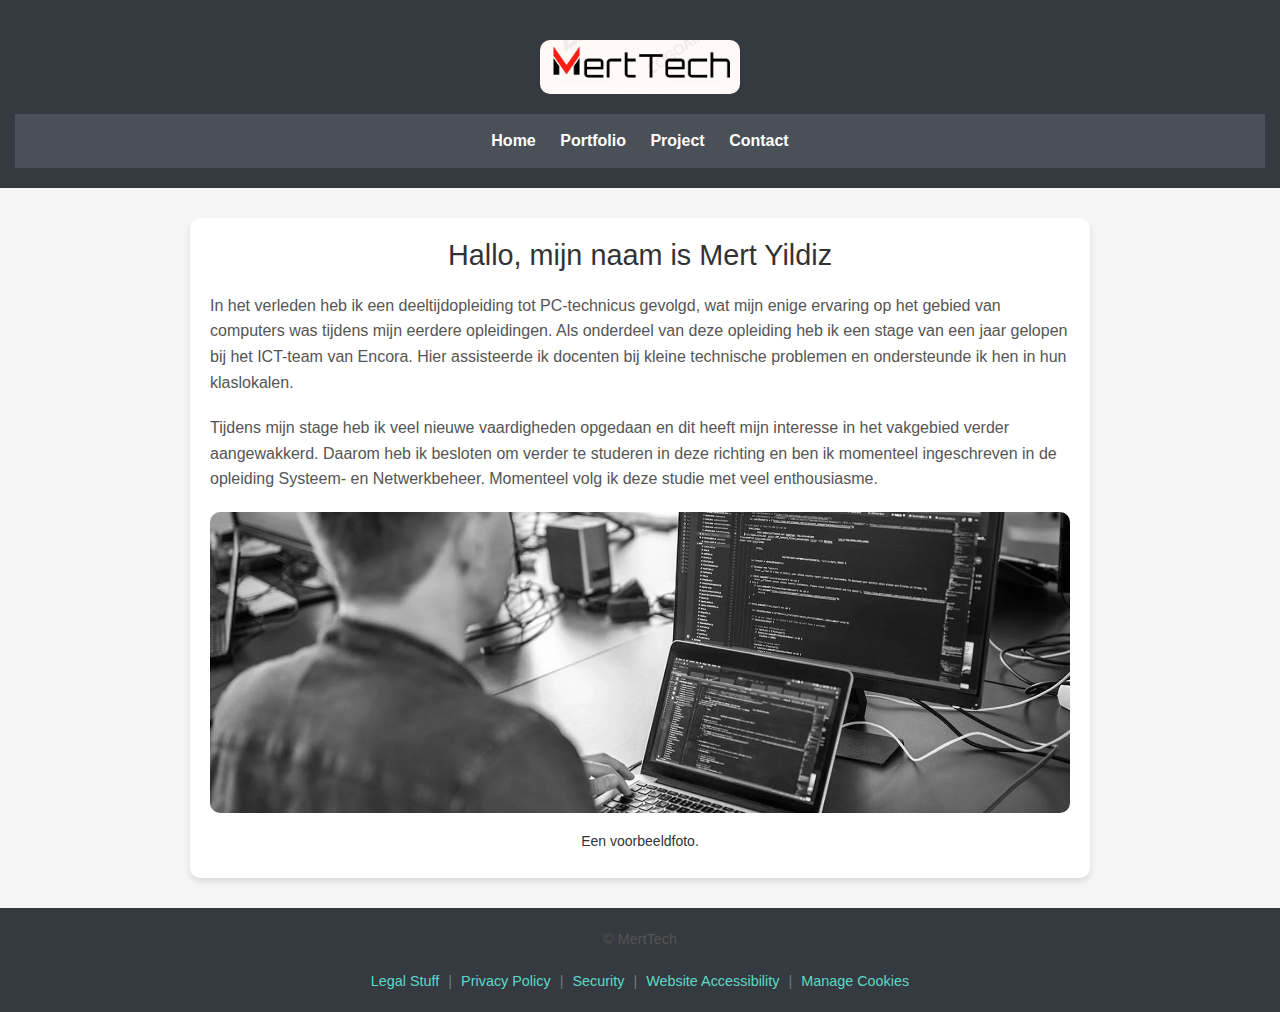
<file: deelopdracht 3/index.html>
<!DOCTYPE html>
<html lang="nl-BE">

<head>
  <meta charset="UTF-8">
  <meta name="viewport" content="width=device-width, initial-scale=1.0">
  <title>Shop</title>
  <!-- Bootstrap CSS -->
  <link href="https://cdn.jsdelivr.net/npm/bootstrap@5.3.3/dist/css/bootstrap.min.css" rel="stylesheet"
    integrity="sha384-QWTKZyjpPEjISv5WaRU9OFeRpok6YctnYmDr5pNlyT2bRjXh0JMhjY6hW+ALEwIH" crossorigin="anonymous">
  <!-- Bootstrap CSS Icons -->
  <link rel="stylesheet" href="https://cdn.jsdelivr.net/npm/bootstrap-icons@1.11.3/font/bootstrap-icons.min.css">
  <!-- JavaScript: Bootstrap Bundle -->
  <script src="https://cdn.jsdelivr.net/npm/bootstrap@5.3.3/dist/js/bootstrap.bundle.min.js"
    integrity="sha384-YvpcrYf0tY3lHB60NNkmXc5s9fDVZLESaAA55NDzOxhy9GkcIdslK1eN7N6jIeHz" crossorigin="anonymous" defer>
    </script>
  <!-- Custom CSS -->
  <style>
    
    body {
      font-family: Arial, sans-serif;
      background-color: #f5f5f5;
      color: #333;
      margin: 0;
      padding: 0;
    }

    header,
    nav {
      background-color: #343a40;
      color: #ffffff;
    }

    nav {
      text-align: center;
      padding: 15px 0;
    }

    nav a {
      margin: 0 10px;
      text-decoration: none;
      color: #ffffff;
      font-weight: bold;
    }

    nav a:hover {
      text-decoration: underline;
      color: #5ed9c5;
    }

    header {
      padding: 20px 15px;
      text-align: center;
    }
    nav {
      text-align: center;
      padding: 15px 0;
      background-color: #495057;
    }
    /* Main content */
    main {
      max-width: 900px;
      margin: 30px auto;
      padding: 20px;
      background-color: #ffffff;
      border-radius: 10px;
      box-shadow: 0 4px 6px rgba(0, 0, 0, 0.1);
    }

    h2 {
      color: #333;
      text-align: center;
      margin-bottom: 20px;
      font-size: 1.8rem;
    }

    p {
      color: #555;
      line-height: 1.6;
      margin-bottom: 20px;
    }

    img.img-fluid {
      display: block;
      margin: 20px auto;
      max-width: 100%;
      border-radius: 10px;
    }

    figcaption {
      text-align: center;
      color: #777;
    }

    /* Footer styles */
    footer {
      background-color: #343a40;
      color: #c9c9c9;
      padding: 20px 15px;
      text-align: center;
      font-size: 0.9rem;
    }

    footer a {
      color: #5ed9c5;
      text-decoration: none;
    }

    footer a:hover {
      text-decoration: underline;
    }

    footer .separator {
      margin: 0 5px;
      color: #777;
    }

    
    @media (max-width: 768px) {
  h2 {
    font-size: 1.5rem;
  }

  p {
    font-size: 0.9rem;
  }

  img {
    width: 100%;
    height: auto;
  }
}
    
  </style>
</head>

<body>
  <!-- Header and Navigation -->
  <header>
    <img src="./deelopdracht 3/assets/images/logo1.png" alt="Logo" class="img-fluid" style="max-width: 200px; margin-bottom: 20px;">
    <nav>
      <a href="index.html">Home</a>
      <a href="portfolio.html">Portfolio</a>
      <a href="project.html">Project</a>
      <a href="contact.html">Contact</a>
    </nav>
  </header>

  <!-- Main Content -->
  <main>
    <section>
      <h2>Hallo, mijn naam is Mert Yildiz</h2>
      <p>
        In het verleden heb ik een deeltijdopleiding tot PC-technicus gevolgd, wat mijn enige ervaring op het gebied van
        computers was tijdens mijn eerdere opleidingen. Als onderdeel van deze opleiding heb ik een stage van een jaar
        gelopen bij het ICT-team van Encora. Hier assisteerde ik docenten bij kleine technische problemen en ondersteunde ik
        hen in hun klaslokalen.
      </p>
      <p>
        Tijdens mijn stage heb ik veel nieuwe vaardigheden opgedaan en dit heeft mijn interesse in het vakgebied verder
        aangewakkerd. Daarom heb ik besloten om verder te studeren in deze richting en ben ik momenteel ingeschreven in de
        opleiding Systeem- en Netwerkbeheer. Momenteel volg ik deze studie met veel enthousiasme.
      </p>
      <img src="./deelopdracht 3/assets/images/image.png" alt="Responsive Example Image" class="img-fluid">
      <figcaption class="h6 small mt-2">Een voorbeeldfoto.</figcaption>
    </section>
  </main>

  <!-- Footer -->
  <footer>
    <p>&copy; MertTech</p>
    <div class="legal-links">
      <a href="#">Legal Stuff</a>
      <span class="separator">|</span>
      <a href="#">Privacy Policy</a>
      <span class="separator">|</span>
      <a href="#">Security</a>
      <span class="separator">|</span>
      <a href="#">Website Accessibility</a>
      <span class="separator">|</span>
      <a href="#">Manage Cookies</a>
    </div>
  </footer>
</body>

</html>
</file>
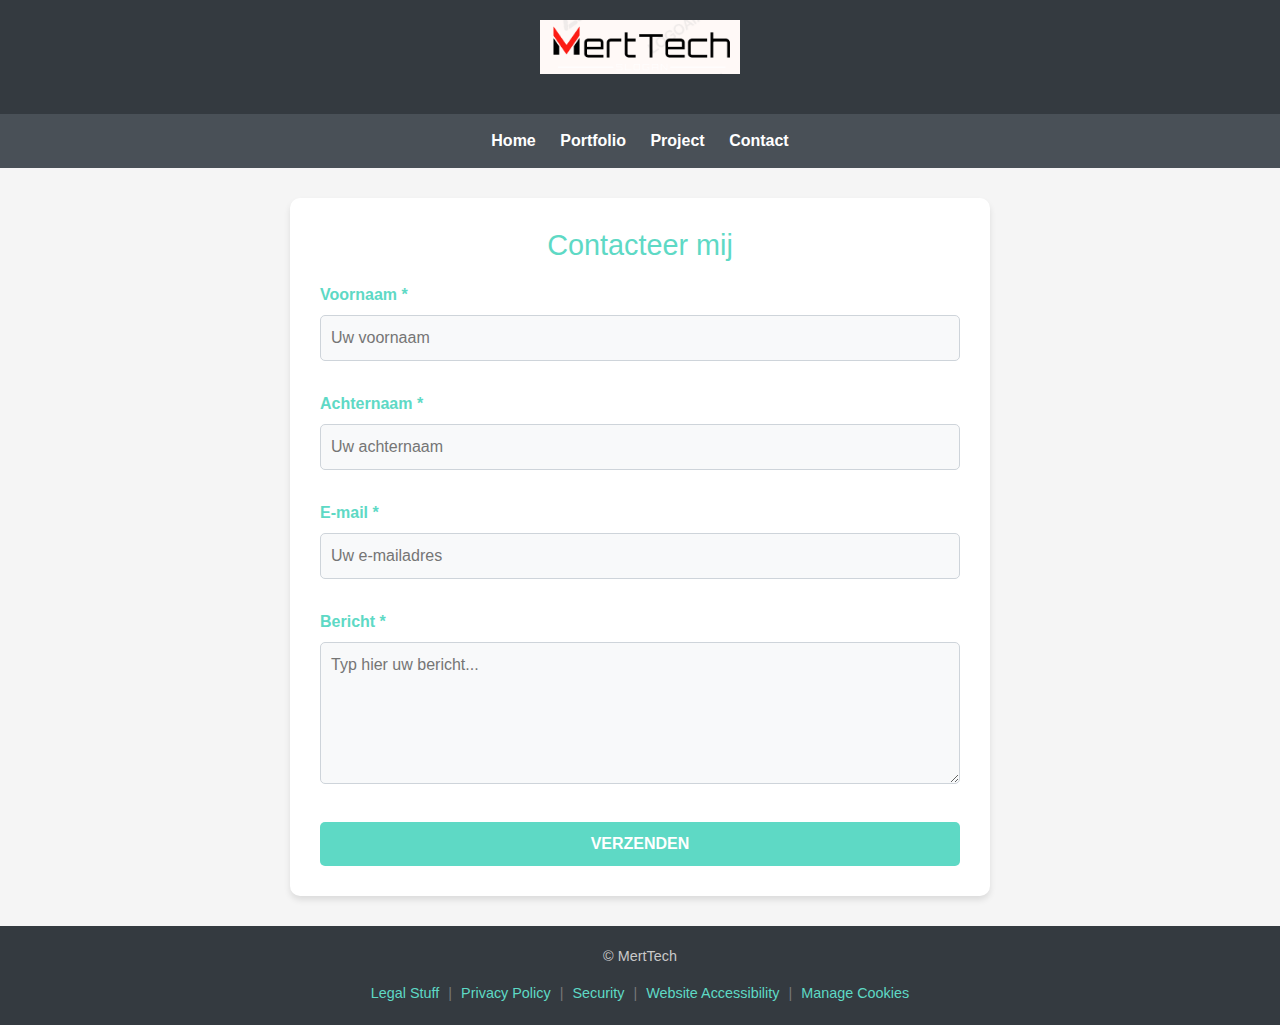
<file: deelopdracht 3/contact.html>
<!DOCTYPE html>
<html lang="nl-BE">

<head>
  <meta charset="UTF-8">
  <meta name="viewport" content="width=device-width, initial-scale=1.0">
  <title>Contact</title>
  <!-- Bootstrap CSS -->
  <link href="https://cdn.jsdelivr.net/npm/bootstrap@5.3.3/dist/css/bootstrap.min.css" rel="stylesheet"
    integrity="sha384-QWTKZyjpPEjISv5WaRU9OFeRpok6YctnYmDr5pNlyT2bRjXh0JMhjY6hW+ALEwIH" crossorigin="anonymous">
  <!-- Custom CSS -->
  <style>
    /* General styles */
    body {
      font-family: Arial, sans-serif;
      background-color: #f5f5f5;
      color: #333;
      margin: 0;
      padding: 0;
    }

    header,
    nav {
      background-color: #343a40;
      color: #ffffff;
    }

    nav {
      text-align: center;
      padding: 15px 0;
    }

    nav a {
      margin: 0 10px;
      text-decoration: none;
      color: #ffffff;
      font-weight: bold;
    }

    nav a:hover {
      text-decoration: underline;
      color: #5ed9c5;
    }

    header {
      padding: 20px 15px;
      text-align: center;
    }

    nav {
      text-align: center;
      padding: 15px 0;
      background-color: #495057;
    }

    nav a {
      margin: 0 10px;
      text-decoration: none;
      color: #ffffff;
      font-weight: bold;
    }

    nav a:hover {
      text-decoration: underline;
      color: #5ed9c5;
    }

    /* Contact form styles */
    .contact-container {
      max-width: 700px;
      margin: 30px auto;
      padding: 30px;
      background-color: #ffffff;
      border-radius: 10px;
      box-shadow: 0 4px 6px rgba(0, 0, 0, 0.1);
    }

    .contact-container h2 {
      color: #5ed9c5;
      text-align: center;
      font-size: 1.8rem;
      margin-bottom: 20px;
    }

    .contact-container label {
      font-weight: bold;
      display: block;
      margin-bottom: 8px;
      color: #5ed9c5;
    }

    .contact-container input,
    .contact-container textarea {
      width: 100%;
      padding: 10px;
      border: 1px solid #ced4da;
      border-radius: 5px;
      margin-bottom: 15px;
      font-size: 1rem;
      color: #495057;
      background-color: #f8f9fa;
    }

    .contact-container input:focus,
    .contact-container textarea:focus {
      border-color: #5ed9c5;
      outline: none;
      box-shadow: 0 0 5px rgba(94, 217, 197, 0.5);
    }

    .btn-submit {
      background-color: #5ed9c5;
      border: none;
      color: #ffffff;
      font-weight: bold;
      padding: 10px 20px;
      text-transform: uppercase;
      font-size: 1rem;
      cursor: pointer;
      border-radius: 5px;
      width: 100%;
      transition: background-color 0.3s ease;
    }

    .btn-submit:hover {
      background-color: #37bba9;
    }

    /* Footer styles */
    footer {
      background-color: #343a40;
      color: #c9c9c9;
      padding: 20px 15px;
      text-align: center;
      font-size: 0.9rem;
    }

    footer a {
      color: #5ed9c5;
      text-decoration: none;
    }

    footer a:hover {
      text-decoration: underline;
    }

    footer .separator {
      margin: 0 5px;
      color: #777;
    }

    /* Responsive design */
    @media (max-width: 768px) {
  h2 {
    font-size: 1.5rem;
  }

  p {
    font-size: 0.9rem;
  }

  img {
    width: 100%;
    height: auto;
  }
}
  </style>
</head>

<body>

  <!-- Header -->
  <header>
    <img src="./deelopdracht 3/assets/images/logo1.png" alt="Logo" class="img-fluid" style="max-width: 200px; margin-bottom: 20px;">
 
    
  </header>

  <!-- Navigation -->
  <nav>
    <a href="index.html">Home</a>
    <a href="portfolio.html">Portfolio</a>
    <a href="project.html">Project</a>
    <a href="contact.html">Contact</a>
  </nav>

  <!-- Contact Form -->
  <div class="contact-container">
    <h2>Contacteer mij</h2>
    <form action="#" method="post">
      <div class="mb-3">
        <label for="voornaam">Voornaam *</label>
        <input type="text" id="voornaam" name="voornaam" placeholder="Uw voornaam" required>
      </div>
      <div class="mb-3">
        <label for="achternaam">Achternaam *</label>
        <input type="text" id="achternaam" name="achternaam" placeholder="Uw achternaam" required>
      </div>
      <div class="mb-3">
        <label for="email">E-mail *</label>
        <input type="email" id="email" name="email" placeholder="Uw e-mailadres" required>
      </div>
      <div class="mb-3">
        <label for="bericht">Bericht *</label>
        <textarea id="bericht" name="bericht" rows="5" placeholder="Typ hier uw bericht..." required></textarea>
      </div>
      <button type="submit" class="btn-submit">Verzenden</button>
    </form>
  </div>

  <!-- Footer -->
  <footer>
    <p>&copy; MertTech</p>
    <div class="legal-links">
      <a href="#">Legal Stuff</a>
      <span class="separator">|</span>
      <a href="#">Privacy Policy</a>
      <span class="separator">|</span>
      <a href="#">Security</a>
      <span class="separator">|</span>
      <a href="#">Website Accessibility</a>
      <span class="separator">|</span>
      <a href="#">Manage Cookies</a>
    </div>
  </footer>

</body>

</html>
</file>
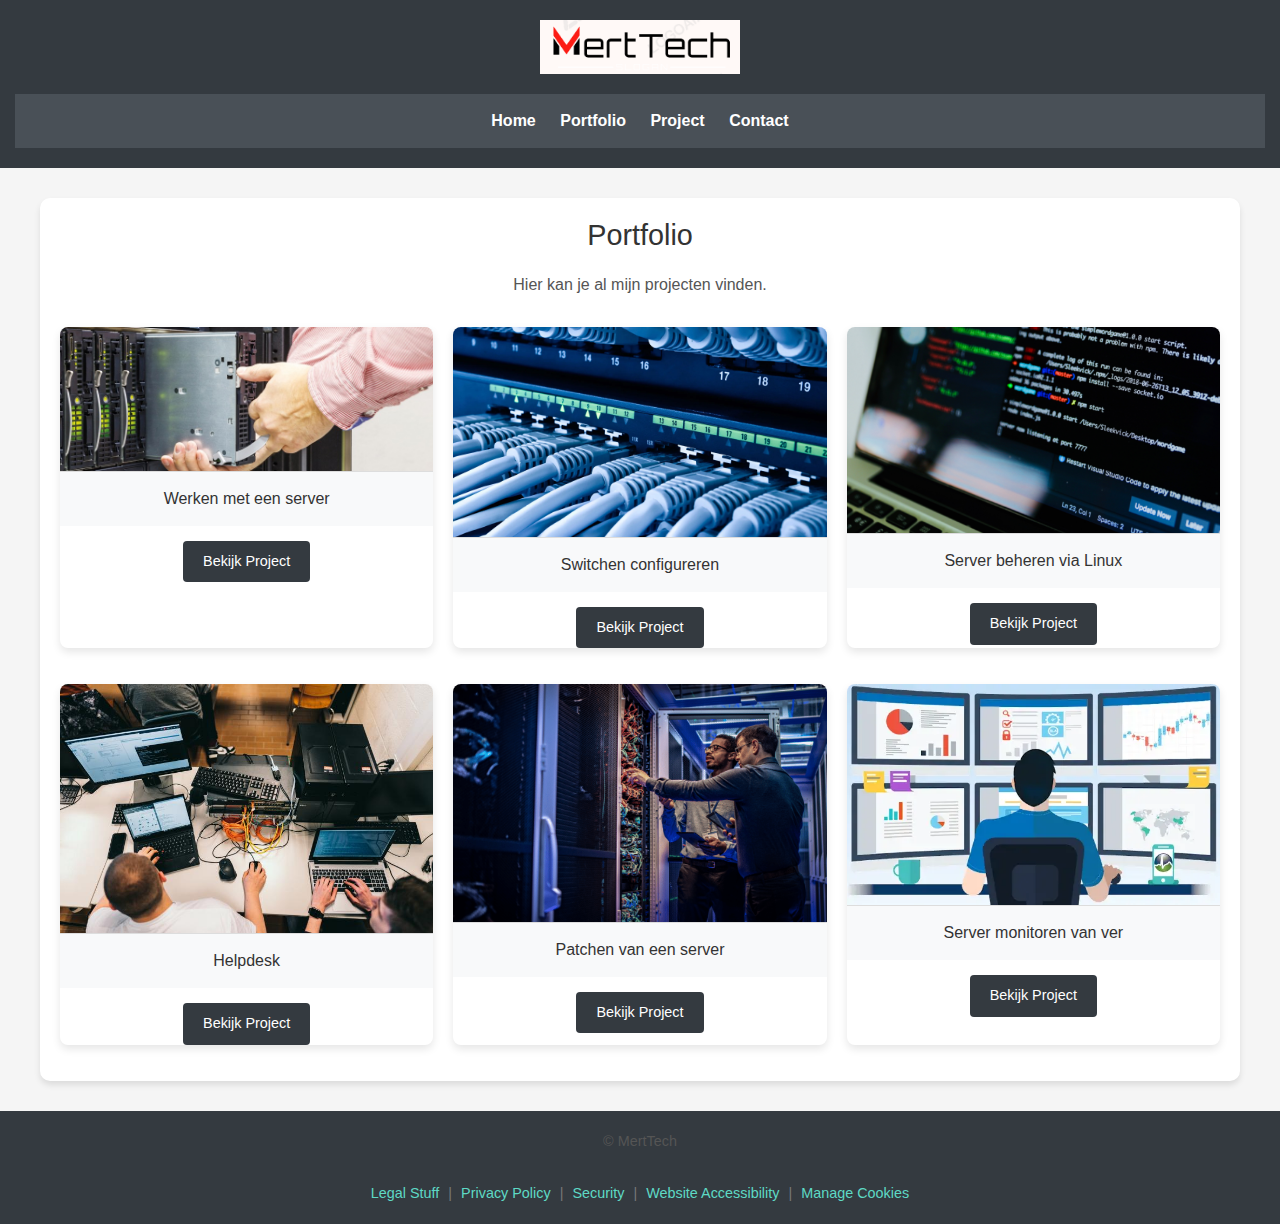
<file: deelopdracht 3/portfolio.html>
<!DOCTYPE html>
<html lang="nl-BE">

<head>
  <meta charset="UTF-8">
  <meta name="viewport" content="width=device-width, initial-scale=1.0">
  <title>Portfolio</title>
  <!-- Bootstrap CSS -->
  <link href="https://cdn.jsdelivr.net/npm/bootstrap@5.3.3/dist/css/bootstrap.min.css" rel="stylesheet"
    integrity="sha384-QWTKZyjpPEjISv5WaRU9OFeRpok6YctnYmDr5pNlyT2bRjXh0JMhjY6hW+ALEwIH" crossorigin="anonymous">
  <!-- Bootstrap CSS Icons -->
  <link rel="stylesheet" href="https://cdn.jsdelivr.net/npm/bootstrap-icons@1.11.3/font/bootstrap-icons.min.css">
  <!-- Custom CSS -->
  <style>
    /* General styles */
    body {
      font-family: Arial, sans-serif;
      background-color: #f5f5f5;
      color: #333;
      margin: 0;
      padding: 0;
    }

    header,
    nav {
      background-color: #343a40;
      color: #ffffff;
    }

    nav {
      text-align: center;
      padding: 15px 0;
    }

    nav a {
      margin: 0 10px;
      text-decoration: none;
      color: #ffffff;
      font-weight: bold;
    }

    nav a:hover {
      text-decoration: underline;
      color: #5ed9c5;
    }

    header {
      padding: 20px 15px;
      text-align: center;
    }
    nav {
      text-align: center;
      padding: 15px 0;
      background-color: #495057;
    }
    /* Main content */
    main {
      max-width: 1200px;
      margin: 30px auto;
      padding: 20px;
      background-color: #ffffff;
      border-radius: 10px;
      box-shadow: 0 4px 6px rgba(0, 0, 0, 0.1);
    }

    h2 {
      color: #333;
      text-align: center;
      margin-bottom: 20px;
      font-size: 1.8rem;
    }

    p {
      color: #555;
      text-align: center;
      margin-bottom: 30px;
    }

   /* Adjustments for image grid and button alignment */
.image-grid {
    display: grid;
    grid-template-columns: repeat(auto-fit, minmax(280px, 1fr)); /* Ensures a better fit */
    gap: 20px; /* Increase spacing between items */
    margin-top: 20px;
}

figure {
    position: relative;
    border-radius: 8px;
    overflow: hidden;
    box-shadow: 0 4px 8px rgba(0, 0, 0, 0.1);
    text-align: center;
    background-color: #ffffff;
    transition: transform 0.3s ease, box-shadow 0.3s ease;
    padding: 0; /* Remove unnecessary padding */
}

figure:hover {
    transform: translateY(-5px);
    box-shadow: 0 8px 16px rgba(0, 0, 0, 0.2);
}

figure img {
    width: 100%;
    height: auto;
    display: block;
    border-bottom: 1px solid #ddd; /* Add a subtle divider between image and caption */
}

figcaption {
    font-size: 1rem; /* Adjust text size for better readability */
    padding: 15px;
    background-color: #f8f9fa;
    color: #333;
    margin: 0; /* Remove unnecessary margin */
}

.btn {
    position: relative; /* Remove absolute positioning for better alignment */
    margin-top: 15px; /* Add space between caption and button */
    background-color: #343a40;
    color: #ffffff;
    border: none;
    padding: 10px 20px;
    font-size: 0.9em;
    cursor: pointer;
    border-radius: 4px;
    transition: background-color 0.3s ease, color 0.3s ease;
}

.btn:hover {
    background-color: #5ed9c5;
    color: #000000;
}


    /* Footer styles */
    footer {
      background-color: #343a40;
      color: #c9c9c9;
      padding: 20px 15px;
      text-align: center;
      font-size: 0.9rem;
    }

    footer a {
      color: #5ed9c5;
      text-decoration: none;
    }

    footer a:hover {
      text-decoration: underline;
    }

    footer .separator {
      margin: 0 5px;
      color: #777;
    }

    /* Responsive design */
    @media (max-width: 768px) {
  h2 {
    font-size: 1.5rem;
  }

  p {
    font-size: 0.9rem;
  }

  img {
    width: 100%;
    height: auto;
  }
}
  </style>
</head>

<body>
  <!-- Header and Navigation -->
  <header>
    <img src="./deelopdracht 3/assets/images/logo1.png" alt="Logo" class="img-fluid" style="max-width: 200px; margin-bottom: 20px;">
    <nav>
      <a href="index.html">Home</a>
      <a href="portfolio.html">Portfolio</a>
      <a href="project.html">Project</a>
      <a href="contact.html">Contact</a>
    </nav>
  </header>

  <!-- Main Content -->
  <main>
    <section>
      <h2>Portfolio</h2>
      <p>Hier kan je al mijn projecten vinden.</p>

      <section class="image-grid">
        <figure>
          <img src="./deelopdracht 3/assets/images/1.jpeg" alt="Image 1">
          <figcaption>Werken met een server</figcaption>
          <button class="btn">Bekijk Project</button>
        </figure>
        <figure>
          <img src="./deelopdracht 3/assets/images/2.webp" alt="Image 2">
          <figcaption>Switchen configureren</figcaption>
          <button class="btn">Bekijk Project</button>
        </figure>
        <figure>
          <img src="./deelopdracht 3/assets/images/3.png" alt="Image 3">
          <figcaption>Server beheren via Linux</figcaption>
          <button class="btn">Bekijk Project</button>
        </figure>
        <figure>
          <img src="./deelopdracht 3/assets/images/6.jpg" alt="Image 4">
          <figcaption>Helpdesk</figcaption>
          <button class="btn">Bekijk Project</button>
        </figure>
        <figure>
          <img src="./deelopdracht 3/assets/images/7.webp" alt="Image 5">
          <figcaption>Patchen van een server</figcaption>
          <button class="btn">Bekijk Project</button>
        </figure>
        <figure>
          <img src="./deelopdracht 3/assets/images/9.webp" alt="Image 6">
          <figcaption>Server monitoren van ver</figcaption>
          <button class="btn">Bekijk Project</button>
        </figure>
      </section>
    </section>
  </main>

  <!-- Footer -->
  <footer>
    <p>&copy; MertTech</p>
    <div class="legal-links">
      <a href="#">Legal Stuff</a>
      <span class="separator">|</span>
      <a href="#">Privacy Policy</a>
      <span class="separator">|</span>
      <a href="#">Security</a>
      <span class="separator">|</span>
      <a href="#">Website Accessibility</a>
      <span class="separator">|</span>
      <a href="#">Manage Cookies</a>
    </div>
  </footer>
</body>

</html>
</file>
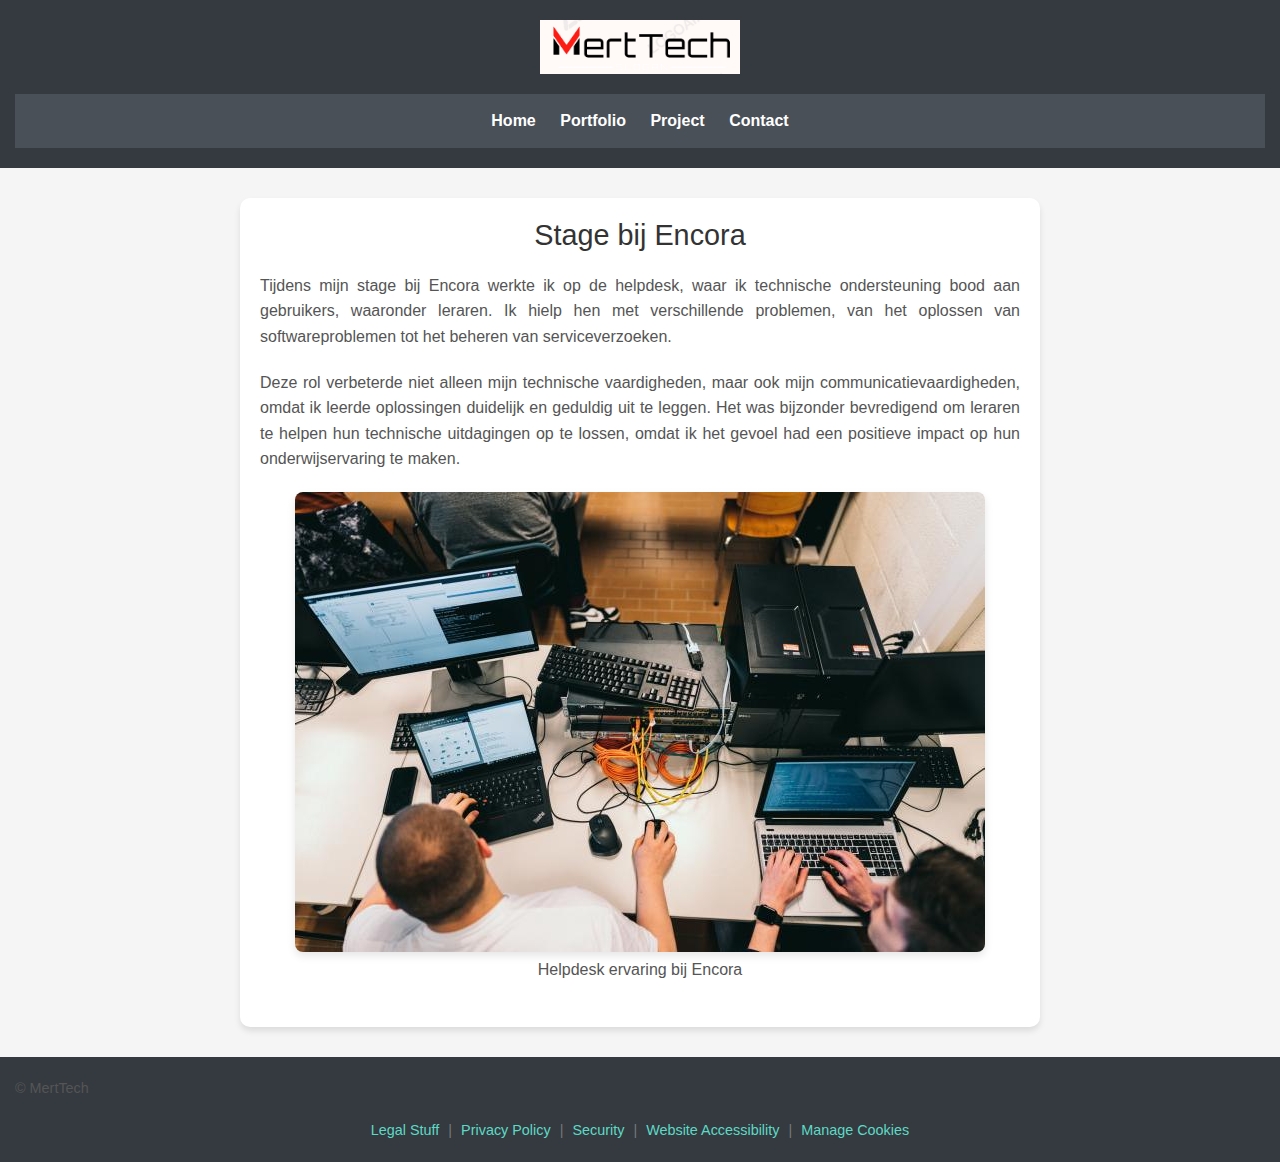
<file: deelopdracht 3/project.html>
<!DOCTYPE html>
<html lang="nl-BE">

<head>
  <meta charset="UTF-8">
  <meta name="viewport" content="width=device-width, initial-scale=1.0">
  <title>Stage bij Encora</title>
  <!-- Bootstrap CSS -->
  <link href="https://cdn.jsdelivr.net/npm/bootstrap@5.3.3/dist/css/bootstrap.min.css" rel="stylesheet"
    integrity="sha384-QWTKZyjpPEjISv5WaRU9OFeRpok6YctnYmDr5pNlyT2bRjXh0JMhjY6hW+ALEwIH" crossorigin="anonymous">
  <!-- Bootstrap CSS icons -->
  <link rel="stylesheet" href="https://cdn.jsdelivr.net/npm/bootstrap-icons@1.11.3/font/bootstrap-icons.min.css">
  <!-- JavaScript: Bootstrap Bundle with Popper -->
  <script src="https://cdn.jsdelivr.net/npm/bootstrap@5.3.3/dist/js/bootstrap.bundle.min.js"
    integrity="sha384-YvpcrYf0tY3lHB60NNkmXc5s9fDVZLESaAA55NDzOxhy9GkcIdslK1eN7N6jIeHz" crossorigin="anonymous" defer>
  </script>
  <style>
    /* General Styles */
    body {
      font-family: Arial, sans-serif;
      background-color: #f5f5f5;
      color: #333;
      margin: 0;
      padding: 0;
    }

    header,
    nav {
      background-color: #343a40;
      color: #ffffff;
    }

    nav {
      text-align: center;
      padding: 15px 0;
    }

    nav a {
      margin: 0 10px;
      text-decoration: none;
      color: #ffffff;
      font-weight: bold;
    }

    nav a:hover {
      text-decoration: underline;
      color: #5ed9c5;
    }

    header {
      padding: 20px 15px;
      text-align: center;
    }
    nav {
      text-align: center;
      padding: 15px 0;
      background-color: #495057;
    }
    main {
      max-width: 800px;
      margin: 30px auto;
      padding: 20px;
      background-color: #ffffff;
      border-radius: 10px;
      box-shadow: 0 4px 6px rgba(0, 0, 0, 0.1);
    }

    h2 {
      color: #333;
      text-align: center;
      margin-bottom: 20px;
      font-size: 1.8rem;
    }

    p {
      color: #555;
      line-height: 1.6;
      text-align: justify;
      margin-bottom: 20px;
    }

    /* Image Centering */
    .image-center {
      display: flex;
      flex-direction: column;
      align-items: center;
      margin: 20px 0;
      text-align: center;
    }

    .image-center img {
      max-width: 100%;
      height: auto;
      border-radius: 8px;
      box-shadow: 0 4px 8px rgba(0, 0, 0, 0.1);
    }

    .image-center figcaption {
      font-size: 1rem;
      margin-top: 10px;
      color: #555;
    }

    /* Footer */
    footer {
      background-color: #343a40;
      color: #c9c9c9;
      padding: 20px 15px;
      text-align: center;
      font-size: 0.9rem;
    }

    footer a {
      color: #5ed9c5;
      text-decoration: none;
    }

    footer a:hover {
      text-decoration: underline;
    }

    footer .separator {
      margin: 0 5px;
      color: #777;
    }

    @media (max-width: 768px) {
  h2 {
    font-size: 1.5rem;
  }

  p {
    font-size: 0.9rem;
  }

  img {
    width: 100%;
    height: auto;
  }
}
  </style>
</head>

<body>
  <!-- Header and Navigation -->
  <header>
    <img src="./deelopdracht 3/assets/images/logo1.png" alt="Logo" class="img-fluid" style="max-width: 200px; margin-bottom: 20px;">
    <nav>
      <a href="index.html">Home</a>
      <a href="portfolio.html">Portfolio</a>
      <a href="project.html">Project</a>
      <a href="contact.html">Contact</a>
    </nav>
  </header>

  <!-- Main Content -->
  <main>
    <section>
      <h2>Stage bij Encora</h2>
      <p>
        Tijdens mijn stage bij Encora werkte ik op de helpdesk, waar ik technische ondersteuning bood aan gebruikers,
        waaronder leraren. Ik hielp hen met verschillende problemen, van het oplossen van softwareproblemen tot het
        beheren van serviceverzoeken.
      </p>
      <p>
        Deze rol verbeterde niet alleen mijn technische vaardigheden, maar ook mijn communicatievaardigheden, omdat ik
        leerde oplossingen duidelijk en geduldig uit te leggen. Het was bijzonder bevredigend om leraren te helpen hun
        technische uitdagingen op te lossen, omdat ik het gevoel had een positieve impact op hun onderwijservaring te
        maken.
      </p>

      <div class="image-center">
        <img src="./deelopdracht 3/assets/images/6.jpg" alt="Helpdesk Experience at Encora" class="img-fluid">
        <figcaption class="h6 small mt-2">Helpdesk ervaring bij Encora</figcaption>
      </div>
    </section>
  </main>

  <!-- Footer -->
  <footer>
    <p>&copy; MertTech</p>
    <div class="legal-links">
      <a href="#">Legal Stuff</a>
      <span class="separator">|</span>
      <a href="#">Privacy Policy</a>
      <span class="separator">|</span>
      <a href="#">Security</a>
      <span class="separator">|</span>
      <a href="#">Website Accessibility</a>
      <span class="separator">|</span>
      <a href="#">Manage Cookies</a>
    </div>
  </footer>
</body>

</html>
</file>
